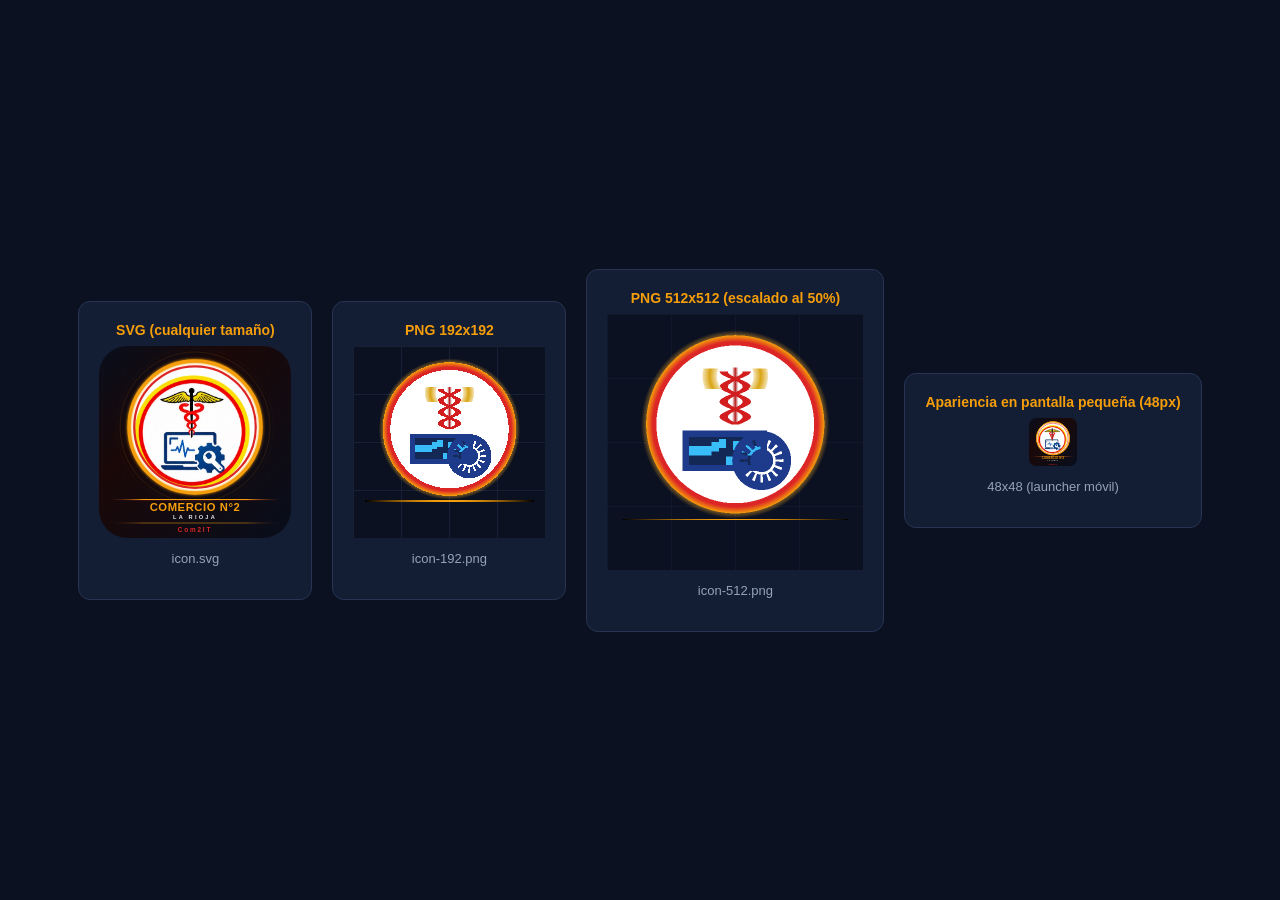
<file: icon-preview.html>
﻿<!DOCTYPE html>
<html>
<head>
  <meta charset="UTF-8">
  <title>Preview Icono Com2IT</title>
  <style>
    body { background: #0B1120; display:flex; flex-wrap:wrap; gap:20px; align-items:center; justify-content:center; min-height:100vh; margin:0; font-family:Arial,sans-serif; }
    .card { background:#131D33; border:1px solid #273553; border-radius:12px; padding:20px; text-align:center; color:#94A3B8; font-size:13px; }
    .card img { display:block; margin:0 auto 10px; }
    h1 { color:#F59E0B; font-size:14px; margin:0 0 8px 0; }
  </style>
</head>
<body>
  <div class="card">
    <h1>SVG (cualquier tamaño)</h1>
    <img src="assets/icons/icon.svg" width="192" height="192" alt="Icono SVG">
    <p>icon.svg</p>
  </div>
  <div class="card">
    <h1>PNG 192x192</h1>
    <img src="icon-192.png" width="192" height="192" alt="Icono 192">
    <p>icon-192.png</p>
  </div>
  <div class="card">
    <h1>PNG 512x512 (escalado al 50%)</h1>
    <img src="icon-512.png" width="256" height="256" alt="Icono 512">
    <p>icon-512.png</p>
  </div>
  <div class="card">
    <h1>Apariencia en pantalla pequeña (48px)</h1>
    <img src="assets/icons/icon.svg" width="48" height="48" alt="Mini">
    <p>48x48 (launcher móvil)</p>
  </div>
</body>
</html>
</file>
